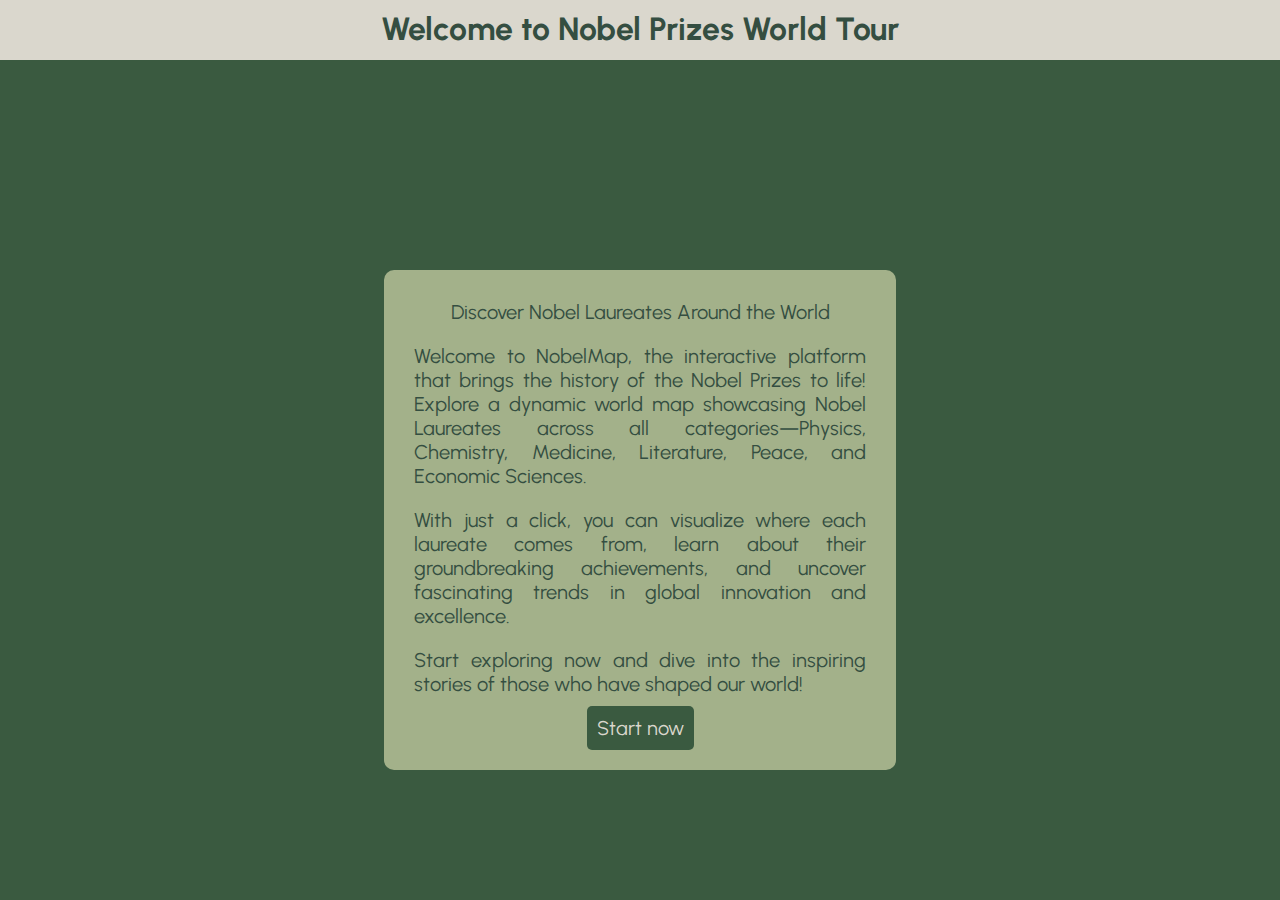
<file: homepage.html>
<!DOCTYPE html>
<html lang="en">
<head>
    <meta charset="UTF-8">
    <meta name="viewport" content="width=device-width, initial-scale=1.0">
    <title>Nobel Prizes World Tour - Homepage</title>
    <link rel="stylesheet" href="style.css">
    <script defer type="module" src="./scripts/homepage.js"></script>
</head>
<body>
    <div class="all-names">
    <div class="banniere">
    <h1>Welcome to Nobel Prizes World Tour</h1>
    </div>

        <div class="display-names">
            <div class="ligne1"></div>
            <div class="ligne2"></div>
            <div class="ligne3"></div>
            <div class="ligne4"></div>
            <div class="ligne5"></div>
        </div>
    </div>

    <div class="presentation">
        <p>Discover Nobel Laureates Around the World </p>
        <p>Welcome to NobelMap, the interactive platform that brings the history of the Nobel Prizes to life! Explore a dynamic world map showcasing Nobel Laureates across all categories—Physics, Chemistry, Medicine, Literature, Peace, and Economic Sciences.</p>
        <p>With just a click, you can visualize where each laureate comes from, learn about their groundbreaking achievements, and uncover fascinating trends in global innovation and excellence.</p>
        <p>Start exploring now and dive into the inspiring stories of those who have shaped our world!</p>
        <a href="./index.html">Start now</a>
    </div>

</body>
</html>
</file>
<file: style.css>
@import url('https://fonts.googleapis.com/css2?family=Urbanist:ital,wght@0,100..900;1,100..900&display=swap');
@import url('https://fonts.googleapis.com/css2?family=Nothing+You+Could+Do&display=swap');

:root {
    --main:#3A5A40;
    --firstColor:#344E41;
    --secondColor:#588157;
    --thirdColor:#DAD7CD;
    --fourthColor:#A3B18A;
}

body {
    padding: 0;
    margin: 0;
    font-family: 'Urbanist';
    background-color: var(--main);
}

body * {
    margin: 0;
    padding: 0;
    box-sizing: border-box;
}

.all {
    height: 100dvh;
    display: flex;
    flex-direction: column;
}

.title {
    display: flex;
    justify-content: center;
    color: var(--thirdColor);
}

/*//////////////// FILTER BAR ///////////////*/
.filter-select {
    width: 100%;
    height: 65px;
    display: flex;
    align-items: center;
    justify-content: center;
}

select,
button {
    width: fit-content;
    height: fit-content;
    margin: 0 5px;
    padding: 5px;
    border: 1px solid #999;
    font-size: 18px;
    color: var(--main);
    background-color: var(--thirdColor);
    border-radius: 5px;
    box-shadow: 2px 2px var(--firstColor);
    font-weight: 600;
}
/*//////////////// eo : FILTER BAR ///////////////*/

/*/////////////// MAP ///////////*/
.map-container {
    flex-grow: 1;
}

#map {
    border: var(--fourthColor) dotted 3px;
    height: 100%;
    border-radius: 10px;
}
/*///////////// eo : MAP /////////*/

/*//////////////// POPUP ///////////////*/
.leaflet-popup-content span {
    font-weight: 800;
}

.leaflet-popup-content {
    display: block;
    text-align: center;
    background-color: var(--thirdColor);
    margin: 15px ;
    border-radius: 10px;
    padding: 5px;
}

.leaflet-popup-content p {
    margin: 0;
}

.leaflet-popup-content-wrapper {
    background-color: var(--main);
    display: flex;
    align-items: center;
    justify-content: center;
    color: var(--main);
    width: 316px;
    font-family: 'Urbanist';
    font-weight: 600;
    font-size: 18px;
    border-radius: 10px;
    box-shadow: var(--firstColor) 2px 2px;
}

.leaflet-popup-content img {
    max-width: 200px;
    height: 100px;
    border-radius: 50%;
}

.leaflet-popup-tip {
    background-color: var(--main);
    box-shadow: var(--main) 2px 2px;

}
/*//////////////// eo : POPUP ///////////////*/

.circle {
    color: var(--thirdColor);
}

.icon  {
    height: 38px;
    width:35px;
    background-color:rgb(232, 158, 84);
    border-radius: 50%;
    border: 1px black solid;
}

.credit,
.credit a:link,
.credit a:visited {
    color: var(--fourthColor);
}


/*////////// HOMEPAGE /////////*/
.banniere {
    height: 60px;
    background-color: var(--thirdColor);
    text-align: center;
    padding: 10px;
    color: var(--firstColor);
}

.presentation {
    position: absolute;
    top: 30%;
    width: 40%;
    left: 30%;
    background-color: var(--fourthColor);
    border-radius: 10px;
    padding: 20px;
    font-size: 20px;
    text-align: justify;
    align-items: center;
    display: flex;
    flex-direction: column;
    color: var(--firstColor);
}

.presentation  p {
    padding: 10px;
}

.presentation a {
    background-color: var(--main);
    color: var(--thirdColor);
    padding: 10px;
    text-decoration: none;
    border-radius: 5px;

}

.display-names {
    display: flex;
    flex-direction: column;
    align-content: space-between;
    justify-content: space-between;
    align-items: center;
    flex-grow: 1;
}

.all-names {
    display: flex;
    flex-direction: column;
    overflow: hidden;
    height: 100dvh;
}

.display-names div {
    display: flex;
    flex-direction: row;
    align-items: center;
    height: 20%;
    font-size: 2.8rem;
    color: var(--fourthColor);
    opacity: 0.4;
    font-family: "Nothing You Could Do", cursive;
}

.ligne1,
.ligne3,
.ligne5 {
    animation: moveRight 18s linear infinite;
}

.ligne2,
.ligne4 {
    animation: moveLeft 18s linear infinite;
}

.display-names p {
    padding: 30px;
    width: max-content;
}

@keyframes moveRight {
    0% {
        transform: translateX(-30%);
    }
    50%{
        transform: translateX(30%);
    }
    100%{
        transform: translateX(-30%);
    }
}

@keyframes moveLeft{
    0% {
        transform: translateX(30%);
    }
    50%{
        transform: translateX(-30%);
    }
    100% {
        transform: translateX(30%);
    }
}
/*////////// e.o : HOMEPAGE /////////*/
</file>
